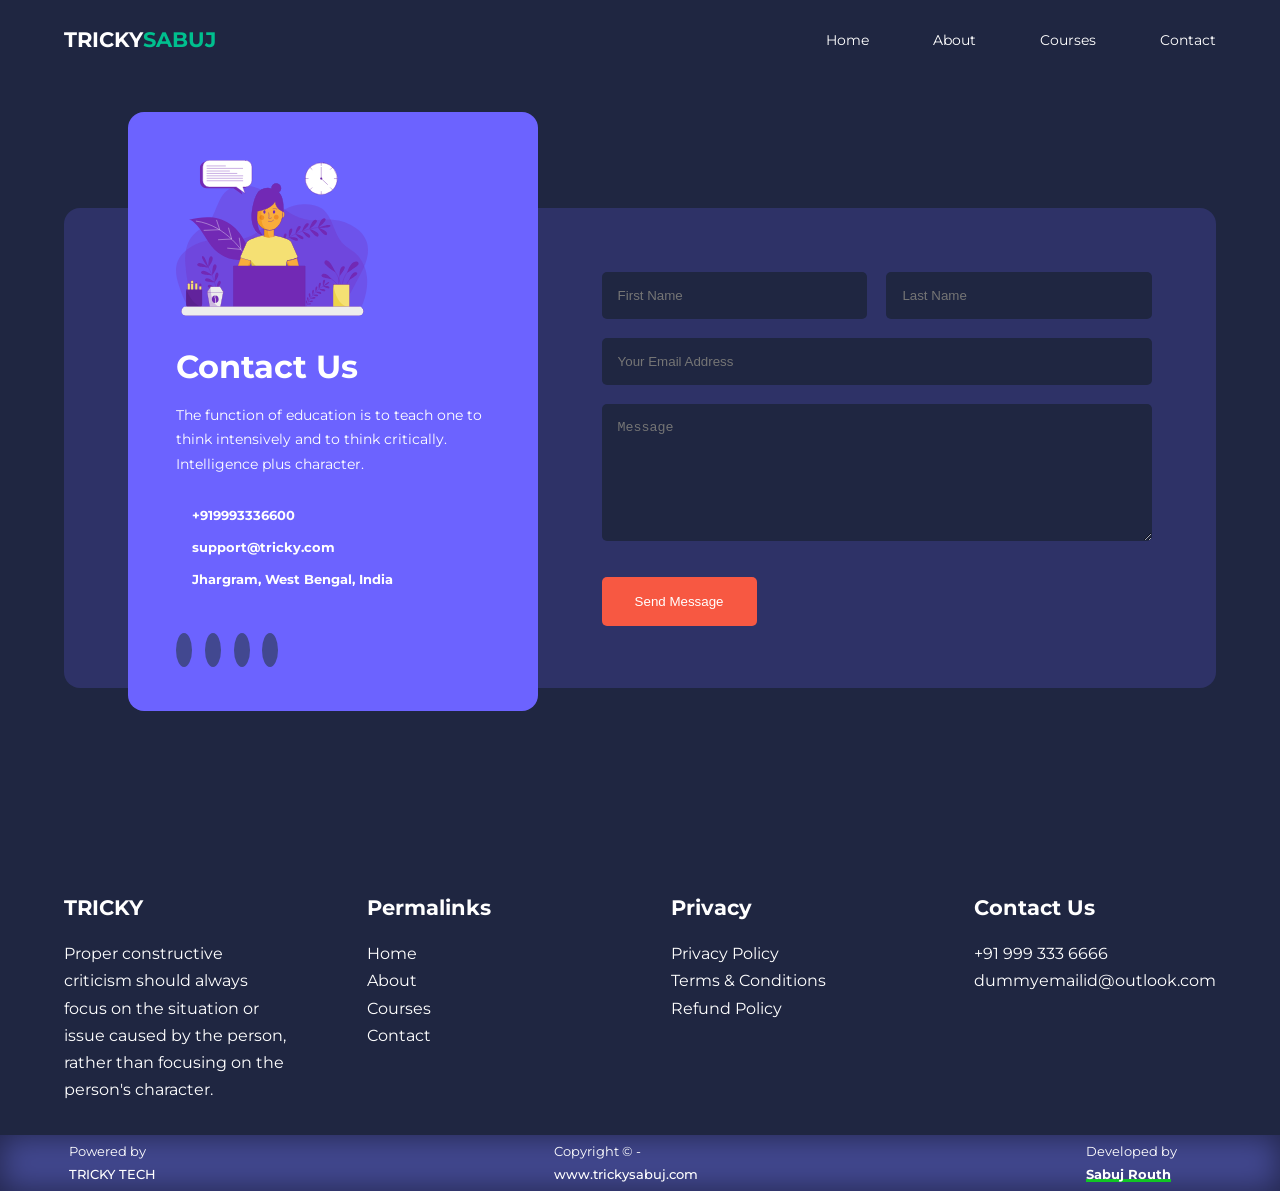
<file: contact.html>
<!DOCTYPE html>
<html lang="en">

<head>
    <meta charset="UTF-8">
    <meta http-equiv="X-UA-Compatible" content="IE=edge">
    <meta name="viewport" content="width=device-width, initial-scale=1.0">
    <title>TRICKY - A Responsive Multipage Personal Website using html, css, javascript.</title>
    <link rel="stylesheet" href="./css/style.css">
    <link rel="stylesheet" href="./css/contact.css">

    <!-- iconscout -->
    <link rel="stylesheet" href="https://unicons.iconscout.com/release/v2.1.5/css/unicons.css">

    <!-- Google Font -->
    <link rel="preconnect" href="https://fonts.googleapis.com">
    <link rel="preconnect" href="https://fonts.gstatic.com" crossorigin>
    <link href="https://fonts.googleapis.com/css2?family=Montserrat:wght@300;400;500;600;700;800;900&display=swap"
        rel="stylesheet">
</head>

<body>
    <!-- Navbar -->
    <nav>
        <div class="container nav_container">
            <a class="test" href="index.html">
                <h4>TRICKY</h4>
                <h4 class="name_color">SABUJ</h4>
            </a>
            <ui class="nav_menu">
                <li><a href="index.html">Home</a></li>
                <li><a href="about.html">About</a></li>
                <li><a href="course.html">Courses</a></li>
                <li><a href="contact.html">Contact</a></li>
            </ui>
            <button id="open-menu-btn"><i class="uil uil-bars"></i></button>
            <button id="close-menu-btn"><i class="uil uil-multiply"></i></button>
        </div>
    </nav>


    <!-- Contact -->
    <section class="contact">
        <div class="container contact_container">
            <aside class="contact_aside">
                <div class="aside_image">
                    <img src="./images/Contact.svg">
                </div>
                <h2>Contact Us</h2>
                <p>The function of education is to teach one to think intensively and to think critically. Intelligence
                    plus character.</p>
                <ul class="contact_details">
                    <li>
                        <i class="uil uil-phone-times"></i>
                        <h5>+919993336600</h5>
                    </li>
                    <li>
                        <i class="uil uil-envelope"></i>
                        <h5>support@tricky.com</h5>
                    </li>
                    <li>
                        <i class="uil uil-location-point"></i>
                        <h5>Jhargram, West Bengal, India</h5>
                    </li>
                </ul>
                <ul class="contact_socials">
                    <li> <a href=""><i class="uil uil-facebook-f"></i></a></li>
                    <li> <a href=""><i class="uil uil-instagram"></i></a></li>
                    <li> <a href=""><i class="uil uil-twitter"></i></a></li>
                    <li> <a href=""><i class="uil uil-linkedin"></i></a></li>
                </ul>
            </aside>

            <form action="https://formspree.io/f/xoqgwboo" method="POST" class="contact_form">
                <div class="form_name">
                    <input type="text" name="First Name" placeholder="First Name" required>
                    <input type="text" name="Last Name" placeholder="Last Name" required>
                </div>
                <input type="email" name="Email Address" placeholder="Your Email Address" required>
                <textarea name="Message" rows="7" placeholder="Message" required></textarea>
                <button type="submit" class="btn btn-primary">Send Message</button>
            </form>
        </div>
    </section>


    <!-- Footer -->
    <footer>
        <div class="container footer_container">
            <div class="footer_1">
                <a href="index.html" class="footer_logo">
                    <h4>TRICKY</h4>
                </a>
                <P>
                    Proper constructive criticism should always
                    focus on the situation or issue caused by the person,
                    rather than focusing on the person's character.
                </P>
            </div>

            <div class="footer_2">
                <h4>Permalinks</h4>
                <ul class="permalinks">
                    <li><a href="index.html">Home</a></li>
                    <li><a href="about.html">About</a></li>
                    <li><a href="course.html">Courses</a></li>
                    <li><a href="contact.html">Contact</a></li>
                </ul>
            </div>

            <div class="footer_3">
                <h4>Privacy</h4>
                <ul class="privacy">
                    <li><a href="#">Privacy Policy</a></li>
                    <li><a href="#">Terms & Conditions</a></li>
                    <li><a href="#">Refund Policy</a></li>
                </ul>
            </div>

            <div class="footer_4">
                <h4>Contact Us</h4>
                <div>
                    <p><a href="tel:9993336666">+91 999 333 6666</a></p>
                    <p><a href="mailto:dummyemailid@outlook.com">dummyemailid@outlook.com</a></p>
                </div>
                <ui class="footer_socials">
                    <li class="rotate_icon">
                        <a href="https://www.facebook.com/sabujrouth2000"><i class="uil uil-facebook"></i></a>
                    </li>
                    <li class="rotate_icon">
                        <a href="https://www.instagram.com/iamsabujrouth/"><i class="uil uil-instagram"></i></a>
                    </li>
                    <li class="rotate_icon">
                        <a href="https://twitter.com/sabujrouth"><i class="uil uil-twitter"></i></a>
                    </li>
                    <li class="rotate_icon">
                        <a href="https://www.linkedin.com/in/sabuj-routh-168052175/"><i
                                class="uil uil-linkedin"></i></a>
                    </li>
                    <li class="rotate_icon">
                        <a href="https://github.com/sabujrouth"><i class="uil uil-github"></i></a>
                    </li>
                    <li class="rotate_icon">
                        <a href="https://www.youtube.com/channel/UCEs2rzSgex_l1B_Z2iqxURw"><i
                                class="uil uil-youtube"></i></a>
                    </li>
                </ui>
            </div>
        </div>

        <div class="footer_copyright">
            <div class="copyright_width">
                <small>Powered by <a class="font_weight">TRICKY TECH</a></small>
                <small>Copyright &copy; - <a class="font_weight">www.trickysabuj.com</a></small>
                <small>Developed by
                    <a href="mailto:iamsabujrouth@gmail.com" class="active"> Sabuj Routh</a>
                </small>
            </div>
        </div>
    </footer>

    <!-- Scripts -->
    <script src="./main.js"></script>


</body>

</html>
</file>
<file: css/style.css>
* {
    margin: 0;
    padding: 0;
    border: 0;
    outline: 0;
    text-decoration: none;
    list-style: none;
    box-sizing: border-box;
}

:root {
    --color-primary: #6c63ff;
    --color-success: #00bf8e;
    --color-warning: #f7c94b;
    --color-danger: #f75842;
    --color-danger-variant: rgba(247, 88, 66, 0.4);
    --color-white: #fff;
    --color-light: rgba(255, 255, 255, 0.7);
    --color-black: #000;
    --color-bg: #1f2641;
    --color-bg1: #2e3267;
    --color-bg2: #424890;

    --container-width-1g: 90%;
    --container-width-md: 90%;
    --container-width-sm: 94%;

    --transition: all 400ms ease;
    --border-radius: 5px;
}

body {
    font-family: 'Montserrat', sans-serif;
    line-height: 1.7;
    color: var(--color-white);
    background: var(--color-bg);
}

.container {
    width: var(--container-width-1g);
    margin: auto;
}

section {
    padding: 6rem 0;
}

section h2 {
    text-align: center;
    margin-bottom: 4rem;
}

h1,
h2,
h3,
h4,
h5 {
    line-height: 1.2;
}

h1 {
    font-size: 2.4rem;
}

h2 {
    font-size: 2rem;
}

h3 {
    font-size: 1.6rem;
}

h4 {
    font-size: 1.3rem;
}

a {
    color: var(--color-white);
}

img {
    width: 100%;
    display: block;
    object-fit: cover;
}

/* Navbar Style Using CSS */
.btn {
    display: inline-block;
    background: var(--color-white);
    color: var(--color-black);
    padding: 1rem 2rem;
    border: 1px solid transparent;
    font-weight: 500;
    transition: var(--transition);
    border-radius: var(--border-radius);
}

.btn:hover {
    background: transparent;
    color: var(--color-white);
    border-color: var(--color-white);
}

.btn-primary {
    background: var(--color-danger);
    color: var(--color-white);
}

nav {
    background: transparent;
    width: 100vw;
    height: 5rem;
    position: fixed;
    top: 0;
    z-index: 11;
}

.test {
    display: flex;
}

.name_color {
    color: var(--color-success);
}

/* Change Navbar Styles on Scrolling Using Javascript */
.window-scroll {
    background-color: var(--color-bg1);
    box-shadow: 0 1rem 2rem rgba(0, 0, 0, 0.3);
}

.nav_container {
    height: 100%;
    display: flex;
    justify-content: space-between;
    align-items: center;
}

nav button {
    display: none;
}

.nav_menu {
    display: flex;
    align-items: center;
    gap: 4rem;
}

.nav_menu a {
    font-size: 0.9rem;
    transition: var(--transition);
}

.nav_menu a:hover {
    color: var(--color-bg2);
}

/* Header Style Using CSS */
header {
    position: relative;
    top: 5rem;
    overflow: hidden;
    height: 70vh;
    margin-bottom: 5rem;
}

.header_container {
    display: grid;
    grid-template-columns: 1fr 1fr;
    align-items: center;
    gap: 5rem;
    height: 100%;
}

.header_left p {
    margin: 1rem 0 2.4rem;
}

/* Categories Style Using CSS */
.categories {
    background: var(--color-bg1);
    height: 33rem;
}

.categories h1 {
    line-height: 1;
    margin-bottom: 3rem;
}

.categories_container {
    display: grid;
    grid-template-columns: 40% 60%;
}

.categories_left {
    margin-right: 4rem;
}

.categories_left p {
    margin: 1rem 0 3rem;
}

.categories_right {
    display: grid;
    grid-template-columns: repeat(3, 1fr);
    gap: 1.2rem;
}

.category {
    background: var(--color-bg2);
    padding: 2rem;
    border-radius: 20px;
    transition: var(--transition);
}

.category:hover {
    box-shadow: 0 3rem 3rem rgba(0, 0, 0, 0.3);
    z-index: 1;
}

.category:nth-child(2) .category_icon {
    background: var(--color-danger);
}

.category:nth-child(3) .category_icon {
    background: var(--color-success);
}

.category:nth-child(4) .category_icon {
    background: var(--color-warning);
}

.category:nth-child(5) .category_icon {
    background: var(--color-success);
}

.category_icon {
    background: var(--color-primary);
    padding: 0.7rem;
    border-radius: 12px;
}

.category h5 {
    margin: 2rem 0 1rem;
}

.category p {
    font-size: 0.85rem;
}

/* Courses Style Using CSS */
.courses {
    margin-top: 10rem;
}

.courses_container {
    display: grid;
    grid-template-columns: repeat(3, 1fr);
    gap: 2rem;

}

.course {
    background: var(--color-bg1);
    text-align: center;
    border: 1px solid transparent;
    transition: var(--transition);
    border-radius: var(--border-radius);
}

.course:hover {
    background: transparent;
    border-color: var(--color-primary);
}

.popular_courses_image {
    border-radius: var(--border-radius);
}

.course_info {
    padding: 2rem;
}

.course_info p {
    margin: 1.2rem 0 2rem;
    font-size: 0.9rem;
}

/* FAQs Style Using CSS */
.faqs {
    background: var(--color-bg1);
    box-shadow: inset 0 0 3rem rgba(0, 0, 0, 0.5);
}

.faqs_container {
    display: grid;
    grid-template-columns: 1fr 1fr;
    gap: 1rem;
}

.faq {
    padding: 2rem;
    display: flex;
    align-items: center;
    gap: 1.4rem;
    height: fit-content;
    background: var(--color-primary);
    cursor: pointer;
    border-radius: var(--border-radius);
}

.faq h4 {
    font-size: 1rem;
    line-height: 2.2;
}

.faq_icon {
    align-self: flex-start;
    font-size: 1.2rem;
}

.faq p {
    margin: 0.8rem;
    display: none;
}

.faq.open p {
    display: block;
}


/* Testimonials Style Using CSS */

.testimonials_container {
    overflow-x: hidden;
    position: relative;
    margin-bottom: 5rem;
}

.testimonials {
    padding-top: 2rem;
}

.avatar {
    width: 6rem;
    height: 6rem;
    border-radius: 50%;
    overflow: hidden;
    margin: 0 auto 1rem;
    border: 0.3rem solid var(--color-primary);
}

.testimonial_info {
    text-align: center;
}

.testimonial_body {
    background: var(--color-primary);
    padding: 2rem;
    margin-top: 3rem;
    position: relative;
    border-radius: var(--border-radius);
}

.testimonial_body::before {
    content: "";
    display: block;
    background: linear-gradient(135deg,
            transparent,
            var(--color-primary),
            var(--color-primary),
            var(--color-primary));
    width: 3rem;
    height: 3rem;
    position: absolute;
    left: 46%;
    top: -1.5rem;
    transform: rotate(45deg);
}

/* Footer Style Using CSS */
.footer {
    background: var(--color-bg1);
    padding-top: 5rem;
}

.footer_container {
    display: grid;
    grid-template-columns: repeat(4, 1fr);
    gap: 5rem;
}

.footer_container>div h4 {
    margin-bottom: 1.2rem;
}

.footer_1 p {
    margin: 0 0 2rem;
}

.footer ul li {
    margin-bottom: 0.7rem;
}

footer ul li a:hover {
    text-decoration: underline;
}

.footer_socials {
    display: flex;
    gap: 1rem;
    font-size: 25px;
    margin-top: 2rem;
}

.rotate_icon:hover {
    transition: 0.70s;
    transform: rotate(360deg);
    -webkit-transform: rotate(360deg);
    -ms-transform: rotate(360deg);

}

.footer_copyright {
    background: var(--color-bg2);
    padding: 5px;
    box-shadow: inset 0 0 2rem rgba(0, 0, 0, 0.5);
}

.copyright_width {
    width: var(--container-width-1g);
    display: flex;
    margin: 0 5%;
    gap: 23rem;

}

.font_weight {
    font-weight: 500;
}

.active {
    font-weight: 700;
    box-shadow: inset 0 -3px 0 0 rgba(0, 255, 0, 0.70);
}

/* Media Queries for TABLETS */

@media screen and (max-width: 1024px) {
    .container {
        width: var(--container-width-md);
    }

    h1 {
        font-size: 2.2rem;
    }

    h2 {
        font-size: 1.7rem;
    }

    h3 {
        font-size: 1.4rem;
    }

    h4 {
        font-size: 1.2rem;
    }

    /* NAVBAR Style Using CSS */
    nav button {
        display: inline-block;
        background: transparent;
        font-size: 1.8rem;
        color: var(--color-white);
        cursor: pointer;
    }

    nav button#close-menu-btn {
        display: none;
    }

    .nav_menu {
        position: fixed;
        top: 5rem;
        right: 5%;
        height: fit-content;
        width: 18rem;
        flex-direction: column;
        gap: 0;
        display: none;
    }

    .nav_menu li {
        width: 100%;
        height: 5.8rem;
        animation: animateNavItems 400ms linear forwards;
        transform-origin: top right;
        opacity: 0;
    }

    .nav_menu li:nth-child(2) {
        animation-delay: 100ms;
    }

    .nav_menu li:nth-child(3) {
        animation-delay: 200ms;
    }

    .nav_menu li:nth-child(4) {
        animation-delay: 300ms;
    }

    @keyframes animateNavItems {
        0% {
            transform: rotateZ(-90deg) rotateX(90deg) scale(0.1);
        }

        100% {
            transform: rotateZ(0) rotateX(0) scale(1);
            opacity: 1;
        }
    }


    .nav_menu li a {
        background: var(--color-primary);
        box-shadow: -4rem 6rem 10rem rgba(0, 0, 0, 0.6);
        width: 100%;
        height: 100%;
        display: grid;
        place-items: center;
    }

    .nav_menu li a:hover {
        background: var(--color-bg2);
        color: var(--color-white);

    }

    /* HEADER Style Using CSS */

    header {
        height: 52vh;
        margin-bottom: 4rem;
    }

    .header_container {
        gap: 0;
        padding-bottom: 3rem;
    }

    /* CATEGORIES Style Using CSS */

    .categories {
        height: auto;
    }

    .categories_container {
        grid-template-columns: 1fr;
        gap: 3rem;
    }

    .categories_left {
        margin-right: 0;
    }

    /* POPULAR COURSES Style Using CSS */

    .courses {
        margin-top: 0;
    }

    .courses_container {
        grid-template-columns: 1fr 1fr;
    }

    /* FAQ Style Using CSS */
    .faqs_container {
        grid-template-columns: 1fr;
    }

    .faq {
        padding: 1.5rem;
    }

    .testimonial_body::before {
        content: "";
        display: block;
        background: linear-gradient(135deg,
                transparent,
                var(--color-primary),
                var(--color-primary),
                var(--color-primary));
        width: 3rem;
        height: 3rem;
        position: absolute;
        left: 45%;
        top: -1.5rem;
        transform: rotate(45deg);
    }

    /* FOOTER Style Using CSS */
    .footer_container {
        grid-template-columns: 1fr 1fr;
        gap: 1rem 5rem;
        margin-bottom: 2rem;
    }

    .copyright_width {
        width: var(--container-width-md);
        gap: 9.6rem;
        margin: 0 5%;
    }
}

/* Media Queries for 960px */
@media screen and (max-width: 960px) {
    header {
        height: 69vh;
    }
}

/* Media Queries for PHONES */

@media screen and (max-width: 600px) {
    .container {
        width: var(--container-width-sm);
    }

    /* NAV MENU Style Using CSS */

    .nav_menu {
        right: 3%;
    }

    /* HEADER Style Using CSS */
    header {
        height: 100vh;
    }

    .header_container {
        grid-template-columns: 1fr;
        text-align: center;
        margin-top: 0;
    }

    .header_left p {
        margin-bottom: 1.3rem;
    }

    /* CATEGORIES Style Using CSS */
    .categories_right {
        grid-template-columns: 1fr 1fr;
        gap: 0.7rem;
    }

    .category {
        padding: 1rem;
        border-radius: 1rem;
    }

    .category_icon {
        margin-top: 4px;
        display: inline-block;
    }

    /* COURSES Style Using CSS */
    .courses_container {
        grid-template-columns: 1fr;
    }

    .testimonial_body {
        padding: 1.2rem;
    }

    .testimonial_body::before {
        content: "";
        display: block;
        background: linear-gradient(135deg,
                transparent,
                var(--color-primary),
                var(--color-primary),
                var(--color-primary));
        width: 3rem;
        height: 3rem;
        position: absolute;
        left: 44%;
        top: -1.5rem;
        transform: rotate(45deg);
    }

    /* FOOTER Style Using CSS */
    .footer_container {
        grid-template-columns: 1fr;
        text-align: center;
        gap: 2rem;
    }

    .footer_1 p {
        margin: 1rem auto;
    }

    .footer_socials {
        justify-content: center;
    }

    .copyright_width {
        width: var(--container-width-sm);
        display: grid;
        text-align: center;
        margin: 0 3%;
        gap: 0.7rem;
    }
}
</file>
<file: css/contact.css>
.contact_container {
    background: var(--color-bg1);
    padding: 4rem;
    display: grid;
    grid-template-columns: 40% 60%;
    gap: 4rem;
    height: 30rem;
    margin: 7rem auto;
    border-radius: 1rem;
}

.contact_aside {
    background: var(--color-primary);
    padding: 3rem;
    border-radius: 1rem;
    position: relative;
    bottom: 10rem;
}

.aside_image {
    width: 12rem;
    margin-bottom: 2rem;
}

.contact_aside h2 {
    text-align: left;
    margin-bottom: 1rem;
}

.contact_aside p {
    font-size: 0.9rem;
    margin-bottom: 2rem;
}

.contact_details li {
    display: flex;
    gap: 1rem;
    align-items: center;
    margin-bottom: 1rem;
}

.contact_socials {
    display: flex;
    gap: 0.8rem;
    margin-top: 3rem;
}

.contact_socials a {
    background: var(--color-bg2);
    padding: 0.5rem;
    border-radius: 50%;
    font-size: 0.9rem;
    transition: var(--transition);
}

.contact_socials a:hover {
    background: transparent;
}

.contact_form {
    display: flex;
    flex-direction: column;
    gap: 1.2rem;
    margin-right: 4rem;
}

.form_name {
    display: flex;
    gap: 1.2rem;
}

.contact_form input[type="text"] {
    width: 50%;
}

input,
textarea {
    width: 100%;
    padding: 1rem;
    background: var(--color-bg);
    color: var(--color-white);
    border-radius: 5px;
}

.contact_form .btn {
    width: max-content;
    margin-top: 1rem;
    cursor: pointer;
}


/* ==========================================MEDIA QUARIES FOR TABLET=================================== */

@media screen and (max-width: 1024px) {
    .contact {
        padding-bottom: 0;
    }

    .contact_container {
        gap: 1.5rem;
        margin-top: 3rem;
        height: auto;
        padding: 1.5rem;
    }

    .contact_aside {
        width: auto;
        padding: 1.5rem;
        bottom: 0;
    }

    .contact_form {
        align-self: center;
        margin-right: 1.5rem;
    }
}


@media screen and (max-width: 600px) {
    .contact_container {
        grid-template-columns: 1fr;
        gap: 3rem;
        margin-top: 0;
        padding: 0;
    }

    .contact_form {
        margin: 0 1.5rem 3rem;
    }

    .form_name {
        flex-direction: column;
    }

    .form_name input[type="text"] {
        width: 100%;
    }
}
</file>
